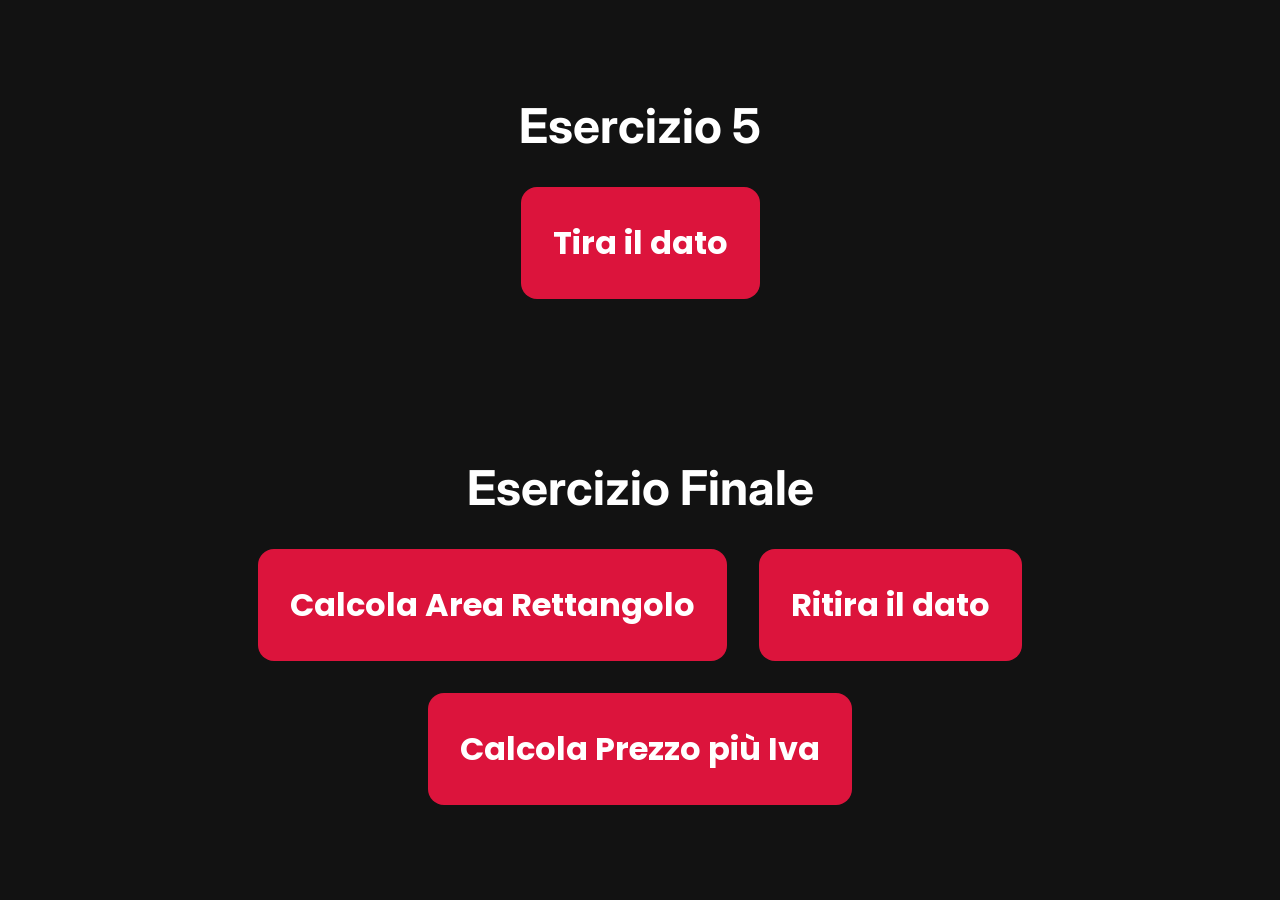
<file: index.html>
<!doctype html>
<html lang="en">
    <head>
        <meta charset="UTF-8" />
        <meta name="viewport" content="width=device-width, initial-scale=1.0" />
        <title>Esercizio Javascript / Funzioni</title>
        <link rel="preconnect" href="https://fonts.googleapis.com" />
        <link rel="preconnect" href="https://fonts.gstatic.com" crossorigin />
        <link href="https://fonts.googleapis.com/css2?family=Inter:ital,opsz,wght@0,14..32,100..900;1,14..32,100..900&family=Poppins:ital,wght@0,400;0,700;1,400;1,700&display=swap" rel="stylesheet" />
        <link rel="stylesheet" href="https://cdn.jsdelivr.net/npm/bootstrap-icons@1.13.1/font/bootstrap-icons.min.css" />
        <link rel="stylesheet" href="./style.css" />
    </head>
    <body>
        <div class="container">
            <div class="esercizio-5">
                <h2>Esercizio 5</h2>
                <button onclick="tiraDado()">Tira il dato</button>
            </div>
            <div class="esercizio-finale">
                <h2>Esercizio Finale</h2>
                <button onclick="mostraAreaRettangolo()">Calcola Area Rettangolo</button>
                <button onclick="ritiraDado()">Ritira il dato</button>
                <button onclick="mostraCalcoloIva()">Calcola Prezzo più Iva</button>
            </div>
        </div>
        <script src="./script.js"></script>
    </body>
</html>
</file>
<file: style.css>
* {
    margin: 0;
    padding: 0;
    box-sizing: border-box;
}

html,
body {
    height: 100%;
}

body {
    font-family: "Inter", sans-serif;
    background-color: #121212;
    color: #ffffff;
}

.container {
    display: flex;
    /* max-width: 1200px;
    margin: 0 auto; */
    width: 100vw;
    height: 100vh;
    justify-content: center;
    align-items: center;
    /* flex-direction: column; */
    flex-wrap: wrap;
    gap: 2rem;
    padding: 2rem;
}

button {
    font-family: "Poppins", sans-serif;
    font-size: 2rem;
    font-weight: 700;
    background-color: crimson;
    color: #ffffff;
    padding: 2rem;
    border-radius: 1rem;
    border: none;
    cursor: pointer;
}

.esercizio-5,
.esercizio-finale {
    width: 100%;
    display: flex;
    flex-direction: row;
    flex-wrap: wrap;
    justify-content: center;
    align-items: center;
    gap: 2rem;
}

h2 {
    width: 100%;
    font-size: 3rem;
    text-align: center;
}
</file>
